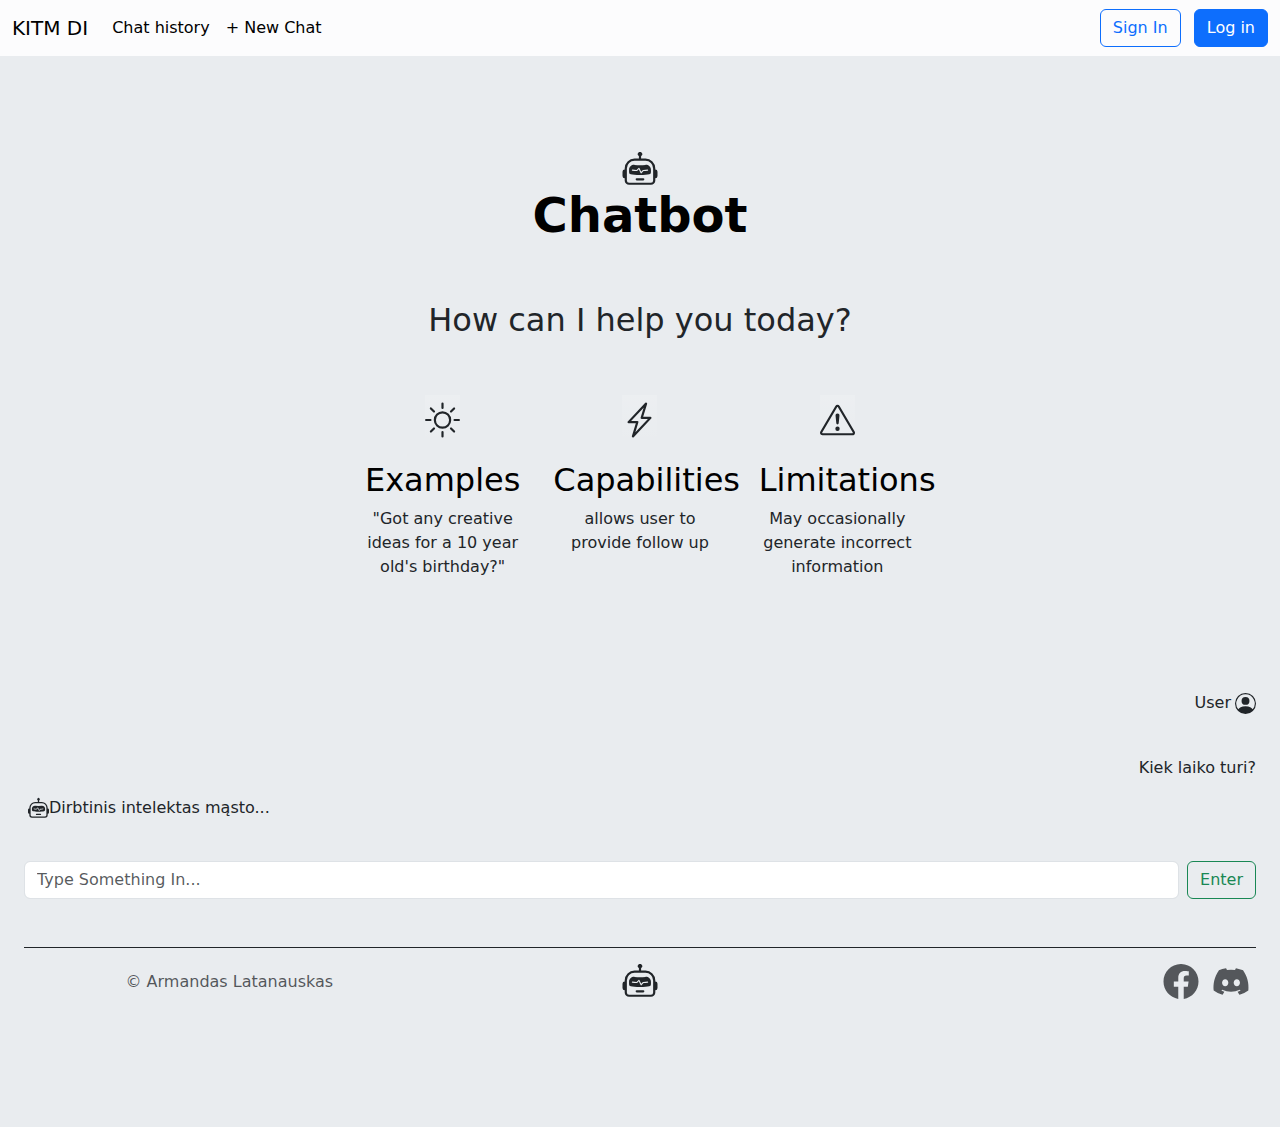
<file: index.html>
<!DOCTYPE html>
<html lang="en">
<head>
    <meta charset="UTF-8">
    <meta name="viewport" content="width=device-width, initial-scale=1.0">
    <link href="style.css" rel="stylesheet">
    <link href="https://cdn.jsdelivr.net/npm/bootstrap@5.3.3/dist/css/bootstrap.min.css" rel="stylesheet" integrity="sha384-QWTKZyjpPEjISv5WaRU9OFeRpok6YctnYmDr5pNlyT2bRjXh0JMhjY6hW+ALEwIH" crossorigin="anonymous">
    <title>Chatbot</title>
</head>
<body class="bg-body-secondary shadow d-flex flex-column min-vh-100">
    <nav class="navbar navbar-expand-lg bg-light-subtle text-light-emphasis">
        <div class="container-fluid">
          <a class="navbar-brand" href="index.html">KITM DI</a>
          <button class="navbar-toggler" type="button" data-bs-toggle="collapse" data-bs-target="#navbarSupportedContent" aria-controls="navbarSupportedContent" aria-expanded="false" aria-label="Toggle navigation">
            <span class="navbar-toggler-icon"></span>
          </button>
          <div class="collapse navbar-collapse" id="navbarSupportedContent">
            <ul class="navbar-nav me-auto mb-2 mb-lg-0">
              <li class="nav-item">
                <a class="nav-link active" href="chatHistory.html">Chat history</a>
              </li>
              <li class="nav-item">
                <a class="nav-link active" href="newChat.html">+ New Chat</a>
              </li>
            </ul>
            <div class="col-md-3 text-end">
                <a type="button" href="signin.html" class="btn btn-outline-primary me-2">Sign In</a>
                <a type="button" href="login.html" class="btn btn-primary">Log in</a>
              </div>
          </div>
        </div>
      </nav>
<main class="bg-body-secondary">
    <!-- Chat window Here -->

    <div class="px-4 py-5 my-5 text-center">
        <svg xmlns="http://www.w3.org/2000/svg" width="50" height="35" fill="currentColor" class="bi bi-robot" viewBox="0 0 16 16">
            <path d="M6 12.5a.5.5 0 0 1 .5-.5h3a.5.5 0 0 1 0 1h-3a.5.5 0 0 1-.5-.5M3 8.062C3 6.76 4.235 5.765 5.53 5.886a26.6 26.6 0 0 0 4.94 0C11.765 5.765 13 6.76 13 8.062v1.157a.93.93 0 0 1-.765.935c-.845.147-2.34.346-4.235.346s-3.39-.2-4.235-.346A.93.93 0 0 1 3 9.219zm4.542-.827a.25.25 0 0 0-.217.068l-.92.9a25 25 0 0 1-1.871-.183.25.25 0 0 0-.068.495c.55.076 1.232.149 2.02.193a.25.25 0 0 0 .189-.071l.754-.736.847 1.71a.25.25 0 0 0 .404.062l.932-.97a25 25 0 0 0 1.922-.188.25.25 0 0 0-.068-.495c-.538.074-1.207.145-1.98.189a.25.25 0 0 0-.166.076l-.754.785-.842-1.7a.25.25 0 0 0-.182-.135"/>
            <path d="M8.5 1.866a1 1 0 1 0-1 0V3h-2A4.5 4.5 0 0 0 1 7.5V8a1 1 0 0 0-1 1v2a1 1 0 0 0 1 1v1a2 2 0 0 0 2 2h10a2 2 0 0 0 2-2v-1a1 1 0 0 0 1-1V9a1 1 0 0 0-1-1v-.5A4.5 4.5 0 0 0 10.5 3h-2zM14 7.5V13a1 1 0 0 1-1 1H3a1 1 0 0 1-1-1V7.5A3.5 3.5 0 0 1 5.5 4h5A3.5 3.5 0 0 1 14 7.5"/>
          </svg>
            <h1 class="display-5 fw-bold text-body-emphasis">Chatbot</h1>
        <div class="col-lg-6 mx-auto">

  <div class="container px-4 py-5" id="featured-3">
    <h2 >How can I help you today?</h2>
    <div class="row g-4 py-5 row-cols-1 row-cols-lg-3">
      <div class="feature col">
        <div class=" d-inline-flex align-items-center justify-content-center  bg-gradient fs-2 mb-3" >
            <svg xmlns="http://www.w3.org/2000/svg" width="35" height="50" fill="currentColor" class="bi bi-brightness-high" viewBox="0 0 16 16">
                <path d="M8 11a3 3 0 1 1 0-6 3 3 0 0 1 0 6m0 1a4 4 0 1 0 0-8 4 4 0 0 0 0 8M8 0a.5.5 0 0 1 .5.5v2a.5.5 0 0 1-1 0v-2A.5.5 0 0 1 8 0m0 13a.5.5 0 0 1 .5.5v2a.5.5 0 0 1-1 0v-2A.5.5 0 0 1 8 13m8-5a.5.5 0 0 1-.5.5h-2a.5.5 0 0 1 0-1h2a.5.5 0 0 1 .5.5M3 8a.5.5 0 0 1-.5.5h-2a.5.5 0 0 1 0-1h2A.5.5 0 0 1 3 8m10.657-5.657a.5.5 0 0 1 0 .707l-1.414 1.415a.5.5 0 1 1-.707-.708l1.414-1.414a.5.5 0 0 1 .707 0m-9.193 9.193a.5.5 0 0 1 0 .707L3.05 13.657a.5.5 0 0 1-.707-.707l1.414-1.414a.5.5 0 0 1 .707 0m9.193 2.121a.5.5 0 0 1-.707 0l-1.414-1.414a.5.5 0 0 1 .707-.707l1.414 1.414a.5.5 0 0 1 0 .707M4.464 4.465a.5.5 0 0 1-.707 0L2.343 3.05a.5.5 0 1 1 .707-.707l1.414 1.414a.5.5 0 0 1 0 .708"/>
              </svg>        </div>
        <h3 class="fs-2 text-body-emphasis">Examples</h3>
                <p>"Got any creative ideas for a 10 year old's birthday?"</p>
      </div>
      <!-- Divider here -->
      <div class="feature col">
        <div class=" d-inline-flex align-items-center justify-content-center bg-gradient fs-2 mb-3">
            <svg xmlns="http://www.w3.org/2000/svg" width="35" height="50" fill="currentColor" class="bi bi-lightning-charge" viewBox="0 0 16 16">
                <path d="M11.251.068a.5.5 0 0 1 .227.58L9.677 6.5H13a.5.5 0 0 1 .364.843l-8 8.5a.5.5 0 0 1-.842-.49L6.323 9.5H3a.5.5 0 0 1-.364-.843l8-8.5a.5.5 0 0 1 .615-.09zM4.157 8.5H7a.5.5 0 0 1 .478.647L6.11 13.59l5.732-6.09H9a.5.5 0 0 1-.478-.647L9.89 2.41z"/>
              </svg>
        </div>
        <h3 class="fs-2 text-body-emphasis pe-1">Capabilities</h3>
        <p>allows user to provide follow up</p>
      </div>
      <!-- Divider here -->
      <div class="feature col">
        <div class=" d-inline-flex align-items-center justify-content-center bg-gradient fs-2 mb-3">
            <svg xmlns="http://www.w3.org/2000/svg" width="35" height="50" fill="currentColor" class="bi bi-exclamation-triangle" viewBox="0 0 16 16">
                <path d="M7.938 2.016A.13.13 0 0 1 8.002 2a.13.13 0 0 1 .063.016.15.15 0 0 1 .054.057l6.857 11.667c.036.06.035.124.002.183a.2.2 0 0 1-.054.06.1.1 0 0 1-.066.017H1.146a.1.1 0 0 1-.066-.017.2.2 0 0 1-.054-.06.18.18 0 0 1 .002-.183L7.884 2.073a.15.15 0 0 1 .054-.057m1.044-.45a1.13 1.13 0 0 0-1.96 0L.165 13.233c-.457.778.091 1.767.98 1.767h13.713c.889 0 1.438-.99.98-1.767z"/>
                <path d="M7.002 12a1 1 0 1 1 2 0 1 1 0 0 1-2 0M7.1 5.995a.905.905 0 1 1 1.8 0l-.35 3.507a.552.552 0 0 1-1.1 0z"/>
              </svg>
        </div>
        <h3 class="fs-2 text-body-emphasis ps-2">Limitations</h3>
        <p>May occasionally generate incorrect information</p>
      </div>
    </div>
  </div>
  </div>
  
  <p id="responseAnswer" class="d-flex justify-content-end">User <svg xmlns="http://www.w3.org/2000/svg" width="25" height="25" fill="currentColor" class="bi bi-person-circle ps-1 mb-4" viewBox="0 0 16 16">
    <path d="M11 6a3 3 0 1 1-6 0 3 3 0 0 1 6 0"/>
    <path fill-rule="evenodd" d="M0 8a8 8 0 1 1 16 0A8 8 0 0 1 0 8m8-7a7 7 0 0 0-5.468 11.37C3.242 11.226 4.805 10 8 10s4.757 1.225 5.468 2.37A7 7 0 0 0 8 1"/>
  </svg></p>
  <p class="d-flex justify-content-end" id="respondWithBot">Kiek laiko turi?</p>
  <p id="responseAnswerBot" class="d-flex"><svg xmlns="http://www.w3.org/2000/svg" width="25" height="25" fill="currentColor" class="bi bi-robot ps-1 mb-4" viewBox="0 0 16 16">
    <path d="M6 12.5a.5.5 0 0 1 .5-.5h3a.5.5 0 0 1 0 1h-3a.5.5 0 0 1-.5-.5M3 8.062C3 6.76 4.235 5.765 5.53 5.886a26.6 26.6 0 0 0 4.94 0C11.765 5.765 13 6.76 13 8.062v1.157a.93.93 0 0 1-.765.935c-.845.147-2.34.346-4.235.346s-3.39-.2-4.235-.346A.93.93 0 0 1 3 9.219zm4.542-.827a.25.25 0 0 0-.217.068l-.92.9a25 25 0 0 1-1.871-.183.25.25 0 0 0-.068.495c.55.076 1.232.149 2.02.193a.25.25 0 0 0 .189-.071l.754-.736.847 1.71a.25.25 0 0 0 .404.062l.932-.97a25 25 0 0 0 1.922-.188.25.25 0 0 0-.068-.495c-.538.074-1.207.145-1.98.189a.25.25 0 0 0-.166.076l-.754.785-.842-1.7a.25.25 0 0 0-.182-.135"/>
    <path d="M8.5 1.866a1 1 0 1 0-1 0V3h-2A4.5 4.5 0 0 0 1 7.5V8a1 1 0 0 0-1 1v2a1 1 0 0 0 1 1v1a2 2 0 0 0 2 2h10a2 2 0 0 0 2-2v-1a1 1 0 0 0 1-1V9a1 1 0 0 0-1-1v-.5A4.5 4.5 0 0 0 10.5 3h-2zM14 7.5V13a1 1 0 0 1-1 1H3a1 1 0 0 1-1-1V7.5A3.5 3.5 0 0 1 5.5 4h5A3.5 3.5 0 0 1 14 7.5"/>
  </svg>Dirbtinis intelektas mąsto...</p>
    <main>
    <form class="d-flex" role="text">
        <input class="form-control me-2" type="text" id="chatWithBot" placeholder="Type Something In..." aria-label="text" >
        <button class="btn btn-outline-success" id="mySubmit" type="submit">Enter</button>
      </form>
</main>
<div class="big-divider"></div>
      <footer class="d-flex flex-wrap justify-content-between align-items-center py-3 my-3  border-dark border-top footer relative-bottom bg-body-secondary">
        <p class="col-md-4 mb-0 text-body-secondary">&copy; Armandas Latanauskas</p>
    
        <svg xmlns="http://www.w3.org/2000/svg" width="50" height="35" fill="currentColor" class="bi bi-robot" viewBox="0 0 16 16">
            <path d="M6 12.5a.5.5 0 0 1 .5-.5h3a.5.5 0 0 1 0 1h-3a.5.5 0 0 1-.5-.5M3 8.062C3 6.76 4.235 5.765 5.53 5.886a26.6 26.6 0 0 0 4.94 0C11.765 5.765 13 6.76 13 8.062v1.157a.93.93 0 0 1-.765.935c-.845.147-2.34.346-4.235.346s-3.39-.2-4.235-.346A.93.93 0 0 1 3 9.219zm4.542-.827a.25.25 0 0 0-.217.068l-.92.9a25 25 0 0 1-1.871-.183.25.25 0 0 0-.068.495c.55.076 1.232.149 2.02.193a.25.25 0 0 0 .189-.071l.754-.736.847 1.71a.25.25 0 0 0 .404.062l.932-.97a25 25 0 0 0 1.922-.188.25.25 0 0 0-.068-.495c-.538.074-1.207.145-1.98.189a.25.25 0 0 0-.166.076l-.754.785-.842-1.7a.25.25 0 0 0-.182-.135"/>
            <path d="M8.5 1.866a1 1 0 1 0-1 0V3h-2A4.5 4.5 0 0 0 1 7.5V8a1 1 0 0 0-1 1v2a1 1 0 0 0 1 1v1a2 2 0 0 0 2 2h10a2 2 0 0 0 2-2v-1a1 1 0 0 0 1-1V9a1 1 0 0 0-1-1v-.5A4.5 4.5 0 0 0 10.5 3h-2zM14 7.5V13a1 1 0 0 1-1 1H3a1 1 0 0 1-1-1V7.5A3.5 3.5 0 0 1 5.5 4h5A3.5 3.5 0 0 1 14 7.5"/>
          </svg>
        <ul class="nav col-md-4 justify-content-end">
            <!-- Provide a link here but for now empty -->
            <a href="#" class="text-body-secondary">
            <svg xmlns="http://www.w3.org/2000/svg" width="50" height="35" fill="currentColor" class="bi bi-facebook" viewBox="0 0 16 16">
                <path d="M16 8.049c0-4.446-3.582-8.05-8-8.05C3.58 0-.002 3.603-.002 8.05c0 4.017 2.926 7.347 6.75 7.951v-5.625h-2.03V8.05H6.75V6.275c0-2.017 1.195-3.131 3.022-3.131.876 0 1.791.157 1.791.157v1.98h-1.009c-.993 0-1.303.621-1.303 1.258v1.51h2.218l-.354 2.326H9.25V16c3.824-.604 6.75-3.934 6.75-7.951"/>
              </svg>
              </a>
              <!-- Provide a link here but for now empty -->
              <a href="#" class="text-body-secondary">
              <svg xmlns="http://www.w3.org/2000/svg" width="50" height="35" fill="currentColor" class="bi bi-discord" viewBox="0 0 16 16">
                <path d="M13.545 2.907a13.2 13.2 0 0 0-3.257-1.011.05.05 0 0 0-.052.025c-.141.25-.297.577-.406.833a12.2 12.2 0 0 0-3.658 0 8 8 0 0 0-.412-.833.05.05 0 0 0-.052-.025c-1.125.194-2.22.534-3.257 1.011a.04.04 0 0 0-.021.018C.356 6.024-.213 9.047.066 12.032q.003.022.021.037a13.3 13.3 0 0 0 3.995 2.02.05.05 0 0 0 .056-.019q.463-.63.818-1.329a.05.05 0 0 0-.01-.059l-.018-.011a9 9 0 0 1-1.248-.595.05.05 0 0 1-.02-.066l.015-.019q.127-.095.248-.195a.05.05 0 0 1 .051-.007c2.619 1.196 5.454 1.196 8.041 0a.05.05 0 0 1 .053.007q.121.1.248.195a.05.05 0 0 1-.004.085 8 8 0 0 1-1.249.594.05.05 0 0 0-.03.03.05.05 0 0 0 .003.041c.24.465.515.909.817 1.329a.05.05 0 0 0 .056.019 13.2 13.2 0 0 0 4.001-2.02.05.05 0 0 0 .021-.037c.334-3.451-.559-6.449-2.366-9.106a.03.03 0 0 0-.02-.019m-8.198 7.307c-.789 0-1.438-.724-1.438-1.612s.637-1.613 1.438-1.613c.807 0 1.45.73 1.438 1.613 0 .888-.637 1.612-1.438 1.612m5.316 0c-.788 0-1.438-.724-1.438-1.612s.637-1.613 1.438-1.613c.807 0 1.451.73 1.438 1.613 0 .888-.631 1.612-1.438 1.612"/>
              </svg>
              </a>
        </ul>
      </footer>
    </div>
    <script src="https://cdn.jsdelivr.net/npm/bootstrap@5.3.3/dist/js/bootstrap.bundle.min.js" integrity="sha384-YvpcrYf0tY3lHB60NNkmXc5s9fDVZLESaAA55NDzOxhy9GkcIdslK1eN7N6jIeHz" crossorigin="anonymous"></script>
    <script src="script.js"></script>
</body>
</html>
</file>
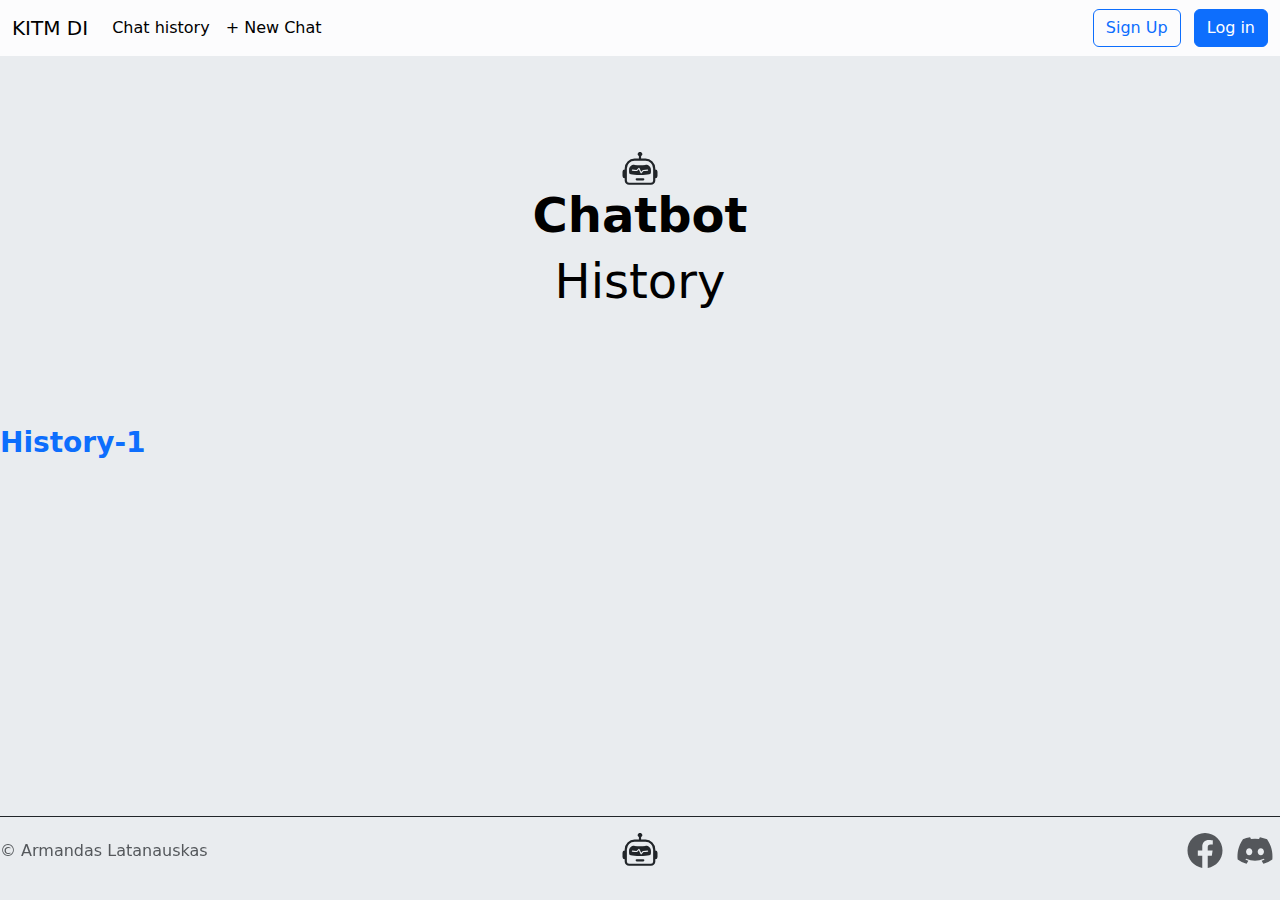
<file: chatHistory.html>
<!DOCTYPE html>
<html lang="en">
<head>
    <meta charset="UTF-8">
    <meta name="viewport" content="width=device-width, initial-scale=1.0">
    <link href="style.css" rel="stylesheet">
    <link href="https://cdn.jsdelivr.net/npm/bootstrap@5.3.3/dist/css/bootstrap.min.css" rel="stylesheet" integrity="sha384-QWTKZyjpPEjISv5WaRU9OFeRpok6YctnYmDr5pNlyT2bRjXh0JMhjY6hW+ALEwIH" crossorigin="anonymous">
    <title>Chatbot</title>
</head>
<body class="bg-body-secondary shadow d-flex flex-column min-vh-100">
    <nav class="navbar navbar-expand-lg bg-light-subtle text-light-emphasis">
        <div class="container-fluid">
          <a class="navbar-brand" href="index.html">KITM DI</a>
          <button class="navbar-toggler" type="button" data-bs-toggle="collapse" data-bs-target="#navbarSupportedContent" aria-controls="navbarSupportedContent" aria-expanded="false" aria-label="Toggle navigation">
            <span class="navbar-toggler-icon"></span>
          </button>
          <div class="collapse navbar-collapse" id="navbarSupportedContent">
            <ul class="navbar-nav me-auto mb-2 mb-lg-0">
              <li class="nav-item">
                <a class="nav-link active" href="chatHistory.html">Chat history</a>
              </li>
              <li class="nav-item">
                <a class="nav-link active" href="newChat.html">+ New Chat</a>
              </li>
            </ul>
            <div class="col-md-3 text-end">
                <a type="button" href="signin.html" class="btn btn-outline-primary me-2">Sign Up</a>
                <a type="button" href="login.html" class="btn btn-primary">Log in</a>
              </div>
          </div>
        </div>
      </nav>
<main class="bg-body-secondary">
    <!-- Chat window Here -->
    
    <div class="px-4 py-5 my-5 text-center">
        <svg xmlns="http://www.w3.org/2000/svg" width="50" height="35" fill="currentColor" class="bi bi-robot" viewBox="0 0 16 16">
            <path d="M6 12.5a.5.5 0 0 1 .5-.5h3a.5.5 0 0 1 0 1h-3a.5.5 0 0 1-.5-.5M3 8.062C3 6.76 4.235 5.765 5.53 5.886a26.6 26.6 0 0 0 4.94 0C11.765 5.765 13 6.76 13 8.062v1.157a.93.93 0 0 1-.765.935c-.845.147-2.34.346-4.235.346s-3.39-.2-4.235-.346A.93.93 0 0 1 3 9.219zm4.542-.827a.25.25 0 0 0-.217.068l-.92.9a25 25 0 0 1-1.871-.183.25.25 0 0 0-.068.495c.55.076 1.232.149 2.02.193a.25.25 0 0 0 .189-.071l.754-.736.847 1.71a.25.25 0 0 0 .404.062l.932-.97a25 25 0 0 0 1.922-.188.25.25 0 0 0-.068-.495c-.538.074-1.207.145-1.98.189a.25.25 0 0 0-.166.076l-.754.785-.842-1.7a.25.25 0 0 0-.182-.135"/>
            <path d="M8.5 1.866a1 1 0 1 0-1 0V3h-2A4.5 4.5 0 0 0 1 7.5V8a1 1 0 0 0-1 1v2a1 1 0 0 0 1 1v1a2 2 0 0 0 2 2h10a2 2 0 0 0 2-2v-1a1 1 0 0 0 1-1V9a1 1 0 0 0-1-1v-.5A4.5 4.5 0 0 0 10.5 3h-2zM14 7.5V13a1 1 0 0 1-1 1H3a1 1 0 0 1-1-1V7.5A3.5 3.5 0 0 1 5.5 4h5A3.5 3.5 0 0 1 14 7.5"/>
          </svg>
            <h1 class="display-5 fw-bold text-body-emphasis">Chatbot</h1>
            <p class="display-5 text-body-emphasis">History</p>
        <div class="col-lg-6 mx-auto">

  <!-- History here -->
    </div>
  </div>
  </div>
  <div class="biggest-divider"></div>
   <main>
    <a href="#"  class="fs-3 fw-bold text-body-info text-decoration-none pb-1">
      History-1
      <!-- When clicked  -->
      <!-- do this -->


      <!-- <div class="modal modal-sheet position-static d-block bg-body-secondary p-4 py-md-5" tabindex="-1" role="dialog" id="modalSheet">
        <div class="modal-dialog" role="document">
          <div class="modal-content rounded-4 shadow">
            <div class="modal-header border-bottom-0">
              <h1 class="modal-title fs-5">Modal title</h1>
              <button type="button" class="btn-close" data-bs-dismiss="modal" aria-label="Close"></button>
            </div>
            <div class="modal-body py-0">
              <p>This is a modal sheet, a variation of the modal that docs itself to the bottom of the viewport like the newer share sheets in iOS.</p>
            </div>
            <div class="modal-footer flex-column align-items-stretch w-100 gap-2 pb-3 border-top-0">
              <button type="button" class="btn btn-lg btn-primary">Save changes</button>
              <button type="button" class="btn btn-lg btn-secondary" data-bs-dismiss="modal">Close</button>
            </div>
          </div>
        </div>
      </div> -->
    </a>
   </main>

      <footer class="d-flex flex-wrap justify-content-between align-items-center py-3 my-3  border-dark border-top footer fixed-bottom">
        <p class="col-md-4 mb-0 text-body-secondary">&copy; Armandas Latanauskas</p>
    
        <svg xmlns="http://www.w3.org/2000/svg" width="50" height="35" fill="currentColor" class="bi bi-robot" viewBox="0 0 16 16">
            <path d="M6 12.5a.5.5 0 0 1 .5-.5h3a.5.5 0 0 1 0 1h-3a.5.5 0 0 1-.5-.5M3 8.062C3 6.76 4.235 5.765 5.53 5.886a26.6 26.6 0 0 0 4.94 0C11.765 5.765 13 6.76 13 8.062v1.157a.93.93 0 0 1-.765.935c-.845.147-2.34.346-4.235.346s-3.39-.2-4.235-.346A.93.93 0 0 1 3 9.219zm4.542-.827a.25.25 0 0 0-.217.068l-.92.9a25 25 0 0 1-1.871-.183.25.25 0 0 0-.068.495c.55.076 1.232.149 2.02.193a.25.25 0 0 0 .189-.071l.754-.736.847 1.71a.25.25 0 0 0 .404.062l.932-.97a25 25 0 0 0 1.922-.188.25.25 0 0 0-.068-.495c-.538.074-1.207.145-1.98.189a.25.25 0 0 0-.166.076l-.754.785-.842-1.7a.25.25 0 0 0-.182-.135"/>
            <path d="M8.5 1.866a1 1 0 1 0-1 0V3h-2A4.5 4.5 0 0 0 1 7.5V8a1 1 0 0 0-1 1v2a1 1 0 0 0 1 1v1a2 2 0 0 0 2 2h10a2 2 0 0 0 2-2v-1a1 1 0 0 0 1-1V9a1 1 0 0 0-1-1v-.5A4.5 4.5 0 0 0 10.5 3h-2zM14 7.5V13a1 1 0 0 1-1 1H3a1 1 0 0 1-1-1V7.5A3.5 3.5 0 0 1 5.5 4h5A3.5 3.5 0 0 1 14 7.5"/>
          </svg>
        <ul class="nav col-md-4 justify-content-end">
            <!-- Provide a link here but for now empty -->
            <a href="#" class="text-body-secondary">
            <svg xmlns="http://www.w3.org/2000/svg" width="50" height="35" fill="currentColor" class="bi bi-facebook" viewBox="0 0 16 16">
                <path d="M16 8.049c0-4.446-3.582-8.05-8-8.05C3.58 0-.002 3.603-.002 8.05c0 4.017 2.926 7.347 6.75 7.951v-5.625h-2.03V8.05H6.75V6.275c0-2.017 1.195-3.131 3.022-3.131.876 0 1.791.157 1.791.157v1.98h-1.009c-.993 0-1.303.621-1.303 1.258v1.51h2.218l-.354 2.326H9.25V16c3.824-.604 6.75-3.934 6.75-7.951"/>
              </svg>
              </a>
              <!-- Provide a link here but for now empty -->
              <a href="#" class="text-body-secondary">
              <svg xmlns="http://www.w3.org/2000/svg" width="50" height="35" fill="currentColor" class="bi bi-discord" viewBox="0 0 16 16">
                <path d="M13.545 2.907a13.2 13.2 0 0 0-3.257-1.011.05.05 0 0 0-.052.025c-.141.25-.297.577-.406.833a12.2 12.2 0 0 0-3.658 0 8 8 0 0 0-.412-.833.05.05 0 0 0-.052-.025c-1.125.194-2.22.534-3.257 1.011a.04.04 0 0 0-.021.018C.356 6.024-.213 9.047.066 12.032q.003.022.021.037a13.3 13.3 0 0 0 3.995 2.02.05.05 0 0 0 .056-.019q.463-.63.818-1.329a.05.05 0 0 0-.01-.059l-.018-.011a9 9 0 0 1-1.248-.595.05.05 0 0 1-.02-.066l.015-.019q.127-.095.248-.195a.05.05 0 0 1 .051-.007c2.619 1.196 5.454 1.196 8.041 0a.05.05 0 0 1 .053.007q.121.1.248.195a.05.05 0 0 1-.004.085 8 8 0 0 1-1.249.594.05.05 0 0 0-.03.03.05.05 0 0 0 .003.041c.24.465.515.909.817 1.329a.05.05 0 0 0 .056.019 13.2 13.2 0 0 0 4.001-2.02.05.05 0 0 0 .021-.037c.334-3.451-.559-6.449-2.366-9.106a.03.03 0 0 0-.02-.019m-8.198 7.307c-.789 0-1.438-.724-1.438-1.612s.637-1.613 1.438-1.613c.807 0 1.45.73 1.438 1.613 0 .888-.637 1.612-1.438 1.612m5.316 0c-.788 0-1.438-.724-1.438-1.612s.637-1.613 1.438-1.613c.807 0 1.451.73 1.438 1.613 0 .888-.631 1.612-1.438 1.612"/>
              </svg>
              </a>
        </ul>
      </footer>
    </div>





    <script src="https://cdn.jsdelivr.net/npm/bootstrap@5.3.3/dist/js/bootstrap.bundle.min.js" integrity="sha384-YvpcrYf0tY3lHB60NNkmXc5s9fDVZLESaAA55NDzOxhy9GkcIdslK1eN7N6jIeHz" crossorigin="anonymous"></script>
</body>
</html>
</file>
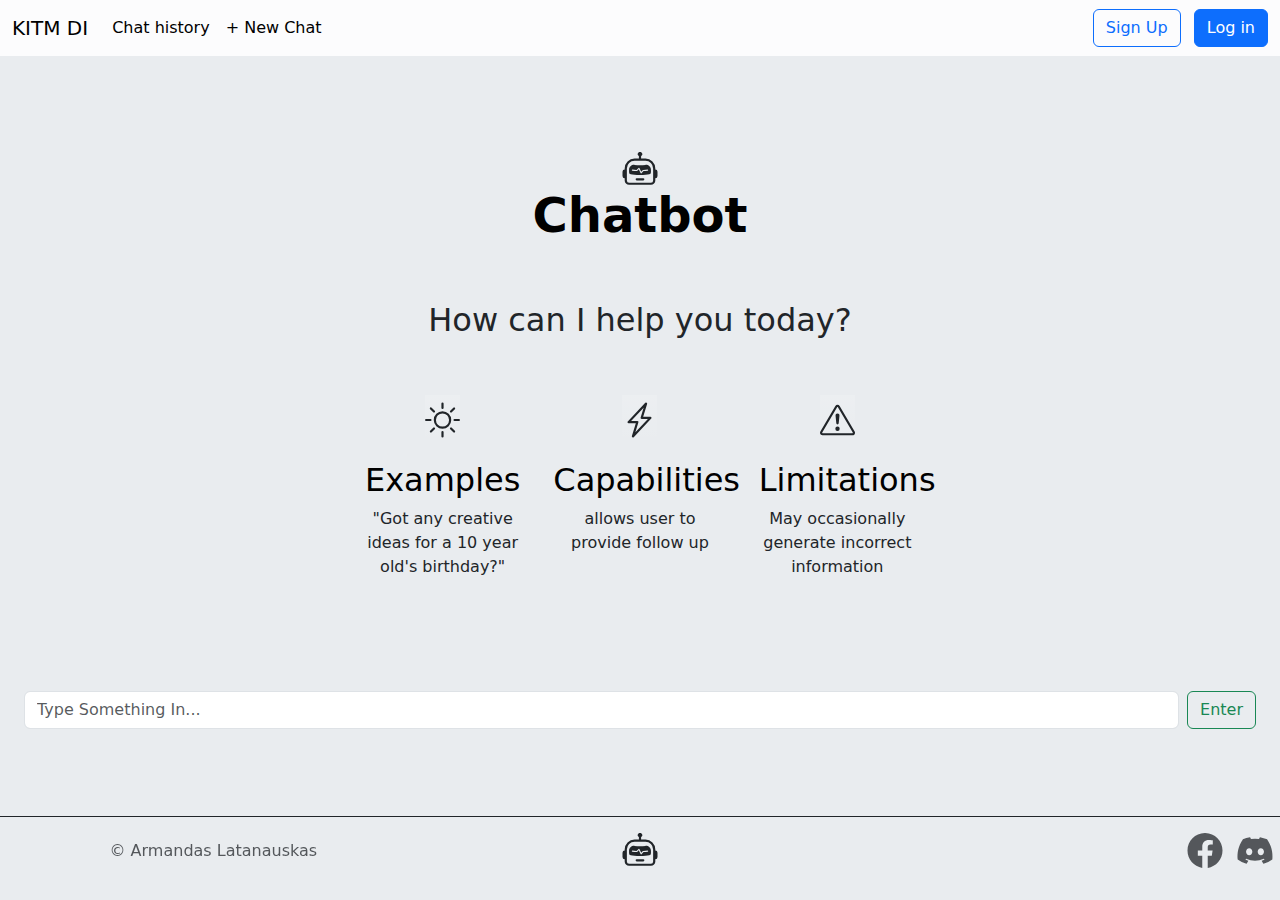
<file: newChat.html>
<!DOCTYPE html>
<html lang="en">
<head>
    <meta charset="UTF-8">
    <meta name="viewport" content="width=device-width, initial-scale=1.0">
    <link href="style.css" rel="stylesheet">
    <link href="https://cdn.jsdelivr.net/npm/bootstrap@5.3.3/dist/css/bootstrap.min.css" rel="stylesheet" integrity="sha384-QWTKZyjpPEjISv5WaRU9OFeRpok6YctnYmDr5pNlyT2bRjXh0JMhjY6hW+ALEwIH" crossorigin="anonymous">
    <title>Chatbot</title>
</head>
<body class="bg-body-secondary shadow d-flex flex-column min-vh-100">
    <nav class="navbar navbar-expand-lg bg-light-subtle text-light-emphasis">
        <div class="container-fluid">
          <a class="navbar-brand" href="index.html">KITM DI</a>
          <button class="navbar-toggler" type="button" data-bs-toggle="collapse" data-bs-target="#navbarSupportedContent" aria-controls="navbarSupportedContent" aria-expanded="false" aria-label="Toggle navigation">
            <span class="navbar-toggler-icon"></span>
          </button>
          <div class="collapse navbar-collapse" id="navbarSupportedContent">
            <ul class="navbar-nav me-auto mb-2 mb-lg-0">
              <li class="nav-item">
                <a class="nav-link active" href="chatHistory.html">Chat history</a>
              </li>
              <li class="nav-item">
                <a class="nav-link active" href="newChat.html">+ New Chat</a>
              </li>
            </ul>
            <div class="col-md-3 text-end">
                <a type="button" href="signin.html" class="btn btn-outline-primary me-2">Sign Up</a>
                <a type="button" href="login.html" class="btn btn-primary">Log in</a>
              </div>
          </div>
        </div>
      </nav>
<main class="bg-body-secondary">
    <!-- Chat window Here -->
    
    <div class="px-4 py-5 my-5 text-center">
        <svg xmlns="http://www.w3.org/2000/svg" width="50" height="35" fill="currentColor" class="bi bi-robot" viewBox="0 0 16 16">
            <path d="M6 12.5a.5.5 0 0 1 .5-.5h3a.5.5 0 0 1 0 1h-3a.5.5 0 0 1-.5-.5M3 8.062C3 6.76 4.235 5.765 5.53 5.886a26.6 26.6 0 0 0 4.94 0C11.765 5.765 13 6.76 13 8.062v1.157a.93.93 0 0 1-.765.935c-.845.147-2.34.346-4.235.346s-3.39-.2-4.235-.346A.93.93 0 0 1 3 9.219zm4.542-.827a.25.25 0 0 0-.217.068l-.92.9a25 25 0 0 1-1.871-.183.25.25 0 0 0-.068.495c.55.076 1.232.149 2.02.193a.25.25 0 0 0 .189-.071l.754-.736.847 1.71a.25.25 0 0 0 .404.062l.932-.97a25 25 0 0 0 1.922-.188.25.25 0 0 0-.068-.495c-.538.074-1.207.145-1.98.189a.25.25 0 0 0-.166.076l-.754.785-.842-1.7a.25.25 0 0 0-.182-.135"/>
            <path d="M8.5 1.866a1 1 0 1 0-1 0V3h-2A4.5 4.5 0 0 0 1 7.5V8a1 1 0 0 0-1 1v2a1 1 0 0 0 1 1v1a2 2 0 0 0 2 2h10a2 2 0 0 0 2-2v-1a1 1 0 0 0 1-1V9a1 1 0 0 0-1-1v-.5A4.5 4.5 0 0 0 10.5 3h-2zM14 7.5V13a1 1 0 0 1-1 1H3a1 1 0 0 1-1-1V7.5A3.5 3.5 0 0 1 5.5 4h5A3.5 3.5 0 0 1 14 7.5"/>
          </svg>
            <h1 class="display-5 fw-bold text-body-emphasis">Chatbot</h1>
        <div class="col-lg-6 mx-auto">

  <div class="container px-4 py-5" id="featured-3">
    <h2 >How can I help you today?</h2>
    <div class="row g-4 py-5 row-cols-1 row-cols-lg-3">
      <div class="feature col">
        <div class=" d-inline-flex align-items-center justify-content-center  bg-gradient fs-2 mb-3" >
            <svg xmlns="http://www.w3.org/2000/svg" width="35" height="50" fill="currentColor" class="bi bi-brightness-high" viewBox="0 0 16 16">
                <path d="M8 11a3 3 0 1 1 0-6 3 3 0 0 1 0 6m0 1a4 4 0 1 0 0-8 4 4 0 0 0 0 8M8 0a.5.5 0 0 1 .5.5v2a.5.5 0 0 1-1 0v-2A.5.5 0 0 1 8 0m0 13a.5.5 0 0 1 .5.5v2a.5.5 0 0 1-1 0v-2A.5.5 0 0 1 8 13m8-5a.5.5 0 0 1-.5.5h-2a.5.5 0 0 1 0-1h2a.5.5 0 0 1 .5.5M3 8a.5.5 0 0 1-.5.5h-2a.5.5 0 0 1 0-1h2A.5.5 0 0 1 3 8m10.657-5.657a.5.5 0 0 1 0 .707l-1.414 1.415a.5.5 0 1 1-.707-.708l1.414-1.414a.5.5 0 0 1 .707 0m-9.193 9.193a.5.5 0 0 1 0 .707L3.05 13.657a.5.5 0 0 1-.707-.707l1.414-1.414a.5.5 0 0 1 .707 0m9.193 2.121a.5.5 0 0 1-.707 0l-1.414-1.414a.5.5 0 0 1 .707-.707l1.414 1.414a.5.5 0 0 1 0 .707M4.464 4.465a.5.5 0 0 1-.707 0L2.343 3.05a.5.5 0 1 1 .707-.707l1.414 1.414a.5.5 0 0 1 0 .708"/>
              </svg>        
            </div>
        <h3 class="fs-2 text-body-emphasis">Examples</h3>
        <!-- <p>Paragraph of text beneath the heading to explain the heading. We'll add onto it with another sentence and probably just keep going until we run out of words.</p> -->
        <!-- a grid -->
                <p>"Got any creative ideas for a 10 year old's birthday?"</p>
      </div>
      <!-- Divider here -->
      <div class="feature col">
        <div class=" d-inline-flex align-items-center justify-content-center bg-gradient fs-2 mb-3">
            <svg xmlns="http://www.w3.org/2000/svg" width="35" height="50" fill="currentColor" class="bi bi-lightning-charge" viewBox="0 0 16 16">
                <path d="M11.251.068a.5.5 0 0 1 .227.58L9.677 6.5H13a.5.5 0 0 1 .364.843l-8 8.5a.5.5 0 0 1-.842-.49L6.323 9.5H3a.5.5 0 0 1-.364-.843l8-8.5a.5.5 0 0 1 .615-.09zM4.157 8.5H7a.5.5 0 0 1 .478.647L6.11 13.59l5.732-6.09H9a.5.5 0 0 1-.478-.647L9.89 2.41z"/>
              </svg>
        </div>
        <h3 class="fs-2 text-body-emphasis pe-1">Capabilities</h3>
        <p>allows user to provide follow up</p>
      </div>
      <!-- Divider here -->
      <div class="feature col">
        <div class=" d-inline-flex align-items-center justify-content-center bg-gradient fs-2 mb-3">
            <svg xmlns="http://www.w3.org/2000/svg" width="35" height="50" fill="currentColor" class="bi bi-exclamation-triangle" viewBox="0 0 16 16">
                <path d="M7.938 2.016A.13.13 0 0 1 8.002 2a.13.13 0 0 1 .063.016.15.15 0 0 1 .054.057l6.857 11.667c.036.06.035.124.002.183a.2.2 0 0 1-.054.06.1.1 0 0 1-.066.017H1.146a.1.1 0 0 1-.066-.017.2.2 0 0 1-.054-.06.18.18 0 0 1 .002-.183L7.884 2.073a.15.15 0 0 1 .054-.057m1.044-.45a1.13 1.13 0 0 0-1.96 0L.165 13.233c-.457.778.091 1.767.98 1.767h13.713c.889 0 1.438-.99.98-1.767z"/>
                <path d="M7.002 12a1 1 0 1 1 2 0 1 1 0 0 1-2 0M7.1 5.995a.905.905 0 1 1 1.8 0l-.35 3.507a.552.552 0 0 1-1.1 0z"/>
              </svg>
        </div>
        <h3 class="fs-2 text-body-emphasis ps-2">Limitations</h3>
        <p>May occasionally generate incorrect information</p>
      </div>
    </div>
  </div>
  </div>
    <main>
    <form class="d-flex" role="text">
        <input class="form-control me-2" type="text" placeholder="Type Something In..." aria-label="text" >
        <button class="btn btn-outline-success" type="submit">Enter</button>
      </form>
</main>

      <footer class="d-flex flex-wrap justify-content-between align-items-center py-3 my-3  border-dark border-top footer fixed-bottom">
        <p class="col-md-4 mb-0 text-body-secondary">&copy; Armandas Latanauskas</p>
    
        <svg xmlns="http://www.w3.org/2000/svg" width="50" height="35" fill="currentColor" class="bi bi-robot" viewBox="0 0 16 16">
            <path d="M6 12.5a.5.5 0 0 1 .5-.5h3a.5.5 0 0 1 0 1h-3a.5.5 0 0 1-.5-.5M3 8.062C3 6.76 4.235 5.765 5.53 5.886a26.6 26.6 0 0 0 4.94 0C11.765 5.765 13 6.76 13 8.062v1.157a.93.93 0 0 1-.765.935c-.845.147-2.34.346-4.235.346s-3.39-.2-4.235-.346A.93.93 0 0 1 3 9.219zm4.542-.827a.25.25 0 0 0-.217.068l-.92.9a25 25 0 0 1-1.871-.183.25.25 0 0 0-.068.495c.55.076 1.232.149 2.02.193a.25.25 0 0 0 .189-.071l.754-.736.847 1.71a.25.25 0 0 0 .404.062l.932-.97a25 25 0 0 0 1.922-.188.25.25 0 0 0-.068-.495c-.538.074-1.207.145-1.98.189a.25.25 0 0 0-.166.076l-.754.785-.842-1.7a.25.25 0 0 0-.182-.135"/>
            <path d="M8.5 1.866a1 1 0 1 0-1 0V3h-2A4.5 4.5 0 0 0 1 7.5V8a1 1 0 0 0-1 1v2a1 1 0 0 0 1 1v1a2 2 0 0 0 2 2h10a2 2 0 0 0 2-2v-1a1 1 0 0 0 1-1V9a1 1 0 0 0-1-1v-.5A4.5 4.5 0 0 0 10.5 3h-2zM14 7.5V13a1 1 0 0 1-1 1H3a1 1 0 0 1-1-1V7.5A3.5 3.5 0 0 1 5.5 4h5A3.5 3.5 0 0 1 14 7.5"/>
          </svg>
        <ul class="nav col-md-4 justify-content-end">
            <!-- Provide a link here but for now empty -->
            <a href="#" class="text-body-secondary">
            <svg xmlns="http://www.w3.org/2000/svg" width="50" height="35" fill="currentColor" class="bi bi-facebook" viewBox="0 0 16 16">
                <path d="M16 8.049c0-4.446-3.582-8.05-8-8.05C3.58 0-.002 3.603-.002 8.05c0 4.017 2.926 7.347 6.75 7.951v-5.625h-2.03V8.05H6.75V6.275c0-2.017 1.195-3.131 3.022-3.131.876 0 1.791.157 1.791.157v1.98h-1.009c-.993 0-1.303.621-1.303 1.258v1.51h2.218l-.354 2.326H9.25V16c3.824-.604 6.75-3.934 6.75-7.951"/>
              </svg>
              </a>
              <!-- Provide a link here but for now empty -->
              <a href="#" class="text-body-secondary">
              <svg xmlns="http://www.w3.org/2000/svg" width="50" height="35" fill="currentColor" class="bi bi-discord" viewBox="0 0 16 16">
                <path d="M13.545 2.907a13.2 13.2 0 0 0-3.257-1.011.05.05 0 0 0-.052.025c-.141.25-.297.577-.406.833a12.2 12.2 0 0 0-3.658 0 8 8 0 0 0-.412-.833.05.05 0 0 0-.052-.025c-1.125.194-2.22.534-3.257 1.011a.04.04 0 0 0-.021.018C.356 6.024-.213 9.047.066 12.032q.003.022.021.037a13.3 13.3 0 0 0 3.995 2.02.05.05 0 0 0 .056-.019q.463-.63.818-1.329a.05.05 0 0 0-.01-.059l-.018-.011a9 9 0 0 1-1.248-.595.05.05 0 0 1-.02-.066l.015-.019q.127-.095.248-.195a.05.05 0 0 1 .051-.007c2.619 1.196 5.454 1.196 8.041 0a.05.05 0 0 1 .053.007q.121.1.248.195a.05.05 0 0 1-.004.085 8 8 0 0 1-1.249.594.05.05 0 0 0-.03.03.05.05 0 0 0 .003.041c.24.465.515.909.817 1.329a.05.05 0 0 0 .056.019 13.2 13.2 0 0 0 4.001-2.02.05.05 0 0 0 .021-.037c.334-3.451-.559-6.449-2.366-9.106a.03.03 0 0 0-.02-.019m-8.198 7.307c-.789 0-1.438-.724-1.438-1.612s.637-1.613 1.438-1.613c.807 0 1.45.73 1.438 1.613 0 .888-.637 1.612-1.438 1.612m5.316 0c-.788 0-1.438-.724-1.438-1.612s.637-1.613 1.438-1.613c.807 0 1.451.73 1.438 1.613 0 .888-.631 1.612-1.438 1.612"/>
              </svg>
              </a>
        </ul>
      </footer>
    </div>

    <script src="https://cdn.jsdelivr.net/npm/bootstrap@5.3.3/dist/js/bootstrap.bundle.min.js" integrity="sha384-YvpcrYf0tY3lHB60NNkmXc5s9fDVZLESaAA55NDzOxhy9GkcIdslK1eN7N6jIeHz" crossorigin="anonymous"></script>
</body>
</html>
</file>
<file: style.css>
.big-divider{
    padding-top: 2rem;
}

.small-divider{
    padding-top: 15px;
}

.modify-width{
    border-radius: 10px;
    border: 2px solid;
    width: 250px;
}
</file>
